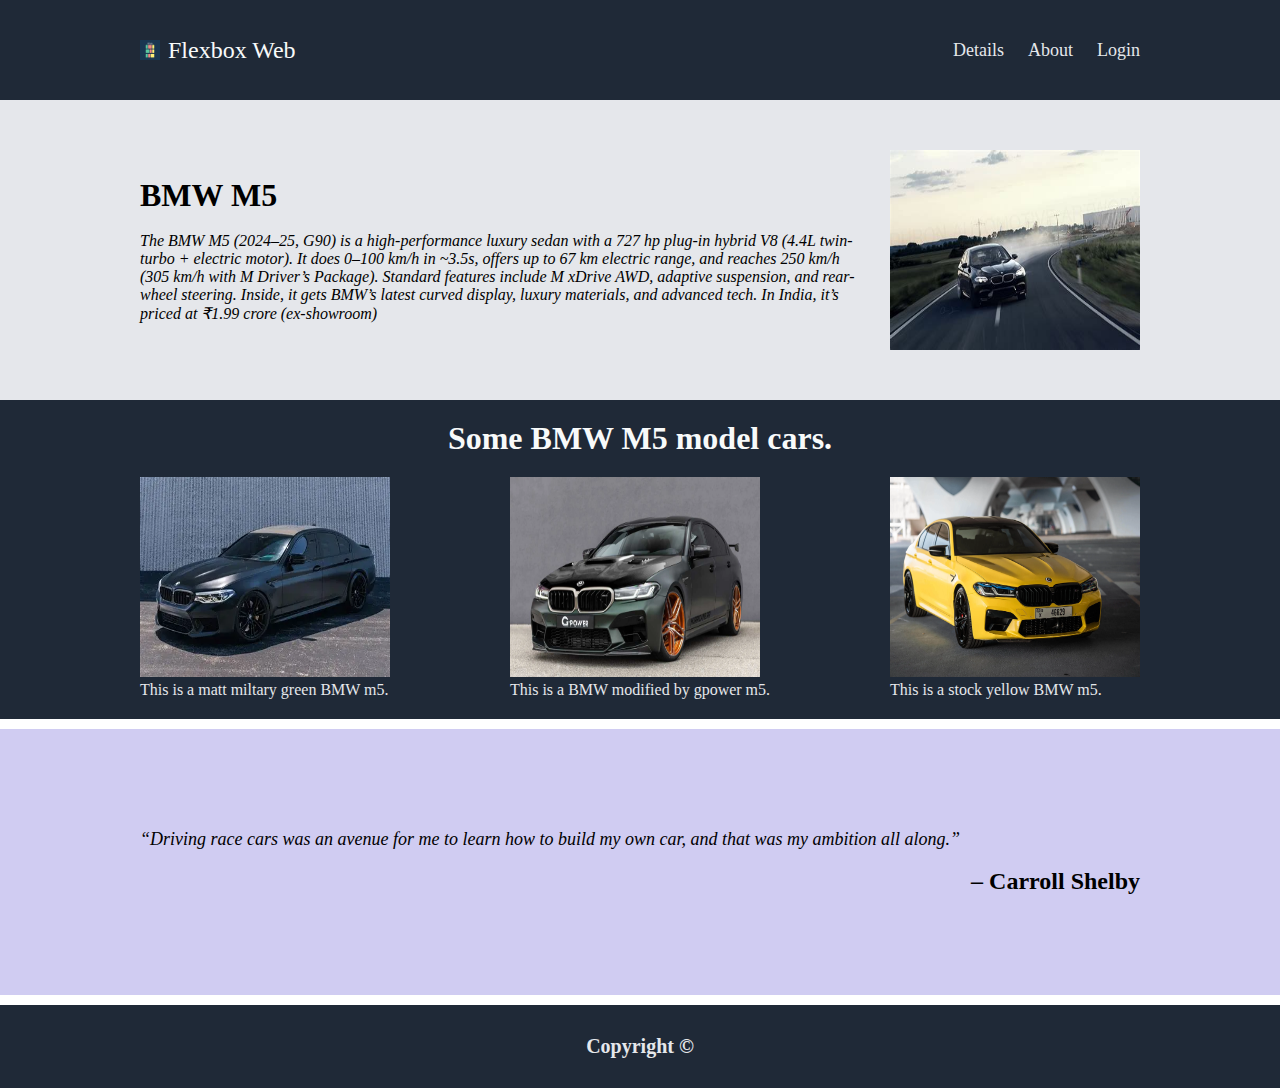
<file: index.html>
<!DOCTYPE html>
<html lang="en">
<head>
    <meta charset="UTF-8">
    <meta name="viewport" content="width=device-width, initial-scale=1.0">
    <title>Flexbox Practice</title>
    <link rel="stylesheet" href="style.css">
</head>
<body>
    <div class="header">
        <div class="flex">
            <img  class="flex1" src="flex.png" alt="logo">
        <p class="head">Flexbox Web</p>
        </div>
        <div class="link">
            <a href="details.html">Details</a>
               <a href="about.html">About</a>
                  <a href="login.html">Login</a>
        </div>
    </div>
    <div class="car">
        <div class="carinfo">
            <h1>BMW M5</h1>
            <br>
            <p class="m5">The BMW M5 (2024–25, G90) is a high-performance luxury sedan with a 727 hp plug-in hybrid V8 (4.4L twin-turbo + electric motor). It does 0–100 km/h in ~3.5s, offers up to 67 km electric range, and reaches 250 km/h (305 km/h with M Driver’s Package). Standard features include M xDrive AWD, adaptive suspension, and rear-wheel steering. Inside, it gets BMW’s latest curved display, luxury materials, and advanced tech. In India, it’s priced at ₹1.99 crore (ex-showroom)</p>

        </div>
        <div class="image">
            <img  src="OIP.jpeg" alt="BMW photo">
        </div>
    </div>
    <div class="m5heading">
        <h1>Some BMW M5 model cars.</h1>
    </div>
        <div class="m5img1">
            <div>
            <img src="m51.webp" alt="m5 photo"><br>
            <p>This is a matt miltary green BMW m5.</p>
            </div>
            <div>
             <img src="m52.webp" alt="m5 photo"><br>
            <p>This is a BMW modified by gpower m5.</p>
            </div>
            <div>
             <img src="m53.webp" alt="m5 photo"><br>
            <p>This is a stock yellow BMW m5.</p>
            </div>
    </div>
    <div class="quotesection">
        <p class="quote">“Driving race cars was an avenue for me to learn how to build my own car, and that was my ambition all along.”</p>
        <br>
        <h2 class="quote1"> – Carroll Shelby</h2>
    </div>
    <div class="footer">
        <h1>Copyright &copy;</h1>
    </div>
</body>
</html>
</file>
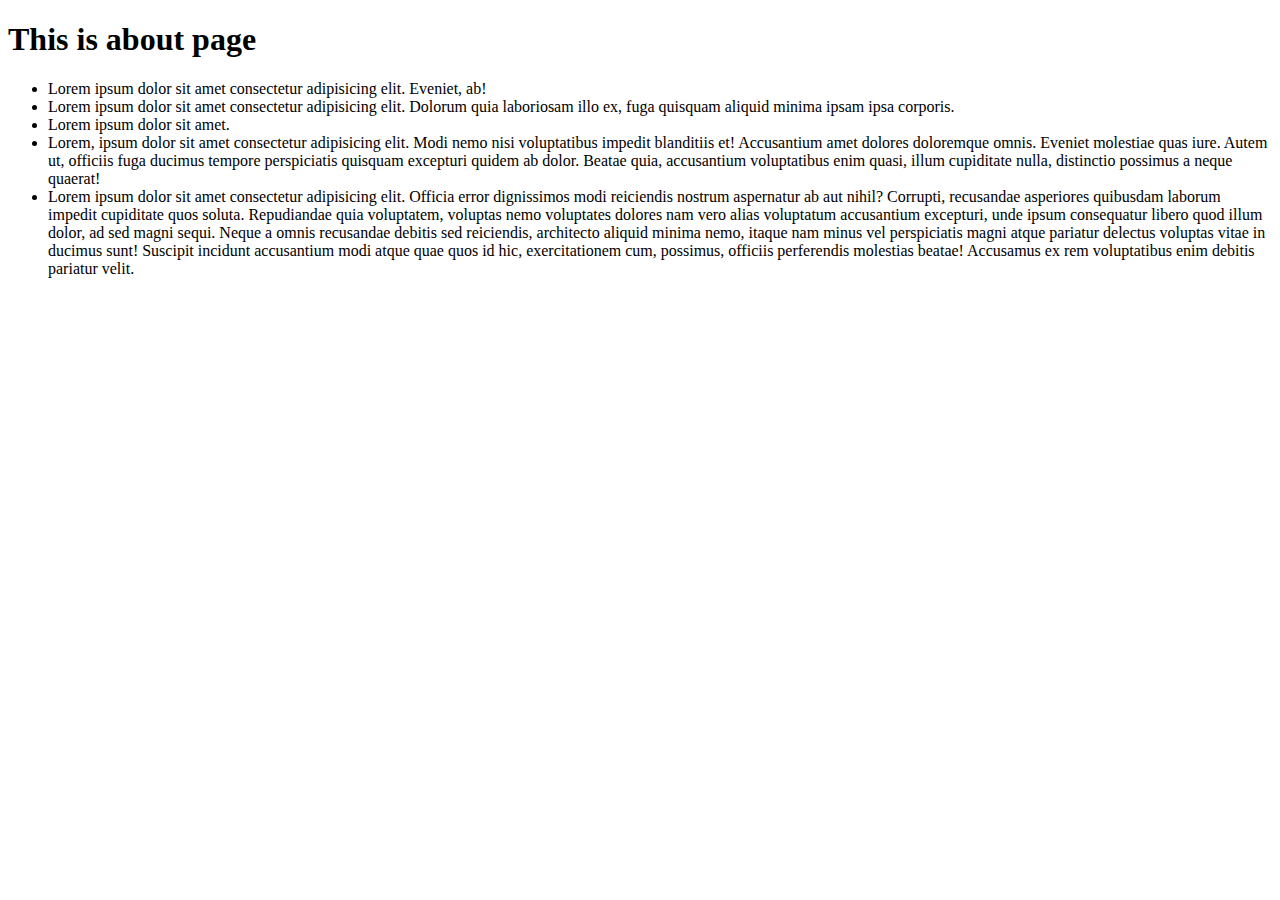
<file: about.html>
<!DOCTYPE html>
<html lang="en">
<head>
    <meta charset="UTF-8">
    <meta name="viewport" content="width=device-width, initial-scale=1.0">
    <title>About page</title>
</head>
<body>
    <h1>This is about page</h1>
    <ul>
        <li>Lorem ipsum dolor sit amet consectetur adipisicing elit. Eveniet, ab!</li>
        <li>Lorem ipsum dolor sit amet consectetur adipisicing elit. Dolorum quia laboriosam illo ex, fuga quisquam aliquid minima ipsam ipsa corporis.</li>
        <li>Lorem ipsum dolor sit amet.</li>
        <li>Lorem, ipsum dolor sit amet consectetur adipisicing elit. Modi nemo nisi voluptatibus impedit blanditiis et! Accusantium amet dolores doloremque omnis. Eveniet molestiae quas iure. Autem ut, officiis fuga ducimus tempore perspiciatis quisquam excepturi quidem ab dolor. Beatae quia, accusantium voluptatibus enim quasi, illum cupiditate nulla, distinctio possimus a neque quaerat!</li>
        <li>Lorem ipsum dolor sit amet consectetur adipisicing elit. Officia error dignissimos modi reiciendis nostrum aspernatur ab aut nihil? Corrupti, recusandae asperiores quibusdam laborum impedit cupiditate quos soluta. Repudiandae quia voluptatem, voluptas nemo voluptates dolores nam vero alias voluptatum accusantium excepturi, unde ipsum consequatur libero quod illum dolor, ad sed magni sequi. Neque a omnis recusandae debitis sed reiciendis, architecto aliquid minima nemo, itaque nam minus vel perspiciatis magni atque pariatur delectus voluptas vitae in ducimus sunt! Suscipit incidunt accusantium modi atque quae quos id hic, exercitationem cum, possimus, officiis perferendis molestias beatae! Accusamus ex rem voluptatibus enim debitis pariatur velit.</li>
    </ul>
    
</body>
</html>
</file>
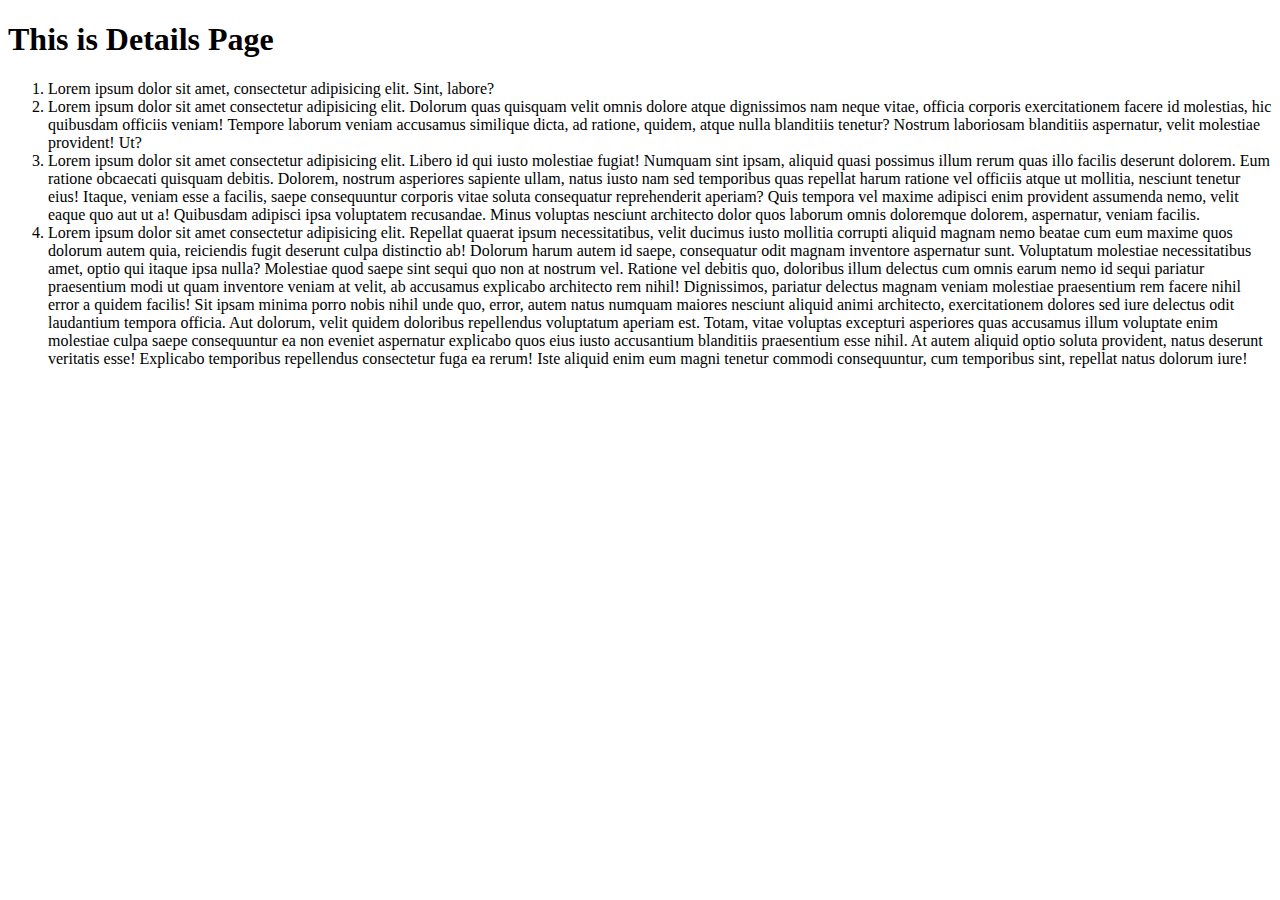
<file: details.html>
<!DOCTYPE html>
<html lang="en">
<head>
    <meta charset="UTF-8">
    <meta name="viewport" content="width=device-width, initial-scale=1.0">
    <title>Details page </title>
</head>
<body>
    <h1>This is Details Page</h1>
    <ol>
        <li>Lorem ipsum dolor sit amet, consectetur adipisicing elit. Sint, labore?</li>
        <li>Lorem ipsum dolor sit amet consectetur adipisicing elit. Dolorum quas quisquam velit omnis dolore atque dignissimos nam neque vitae, officia corporis exercitationem facere id molestias, hic quibusdam officiis veniam! Tempore laborum veniam accusamus similique dicta, ad ratione, quidem, atque nulla blanditiis tenetur? Nostrum laboriosam blanditiis aspernatur, velit molestiae provident! Ut?</li>
        <li>Lorem ipsum dolor sit amet consectetur adipisicing elit. Libero id qui iusto molestiae fugiat! Numquam sint ipsam, aliquid quasi possimus illum rerum quas illo facilis deserunt dolorem. Eum ratione obcaecati quisquam debitis. Dolorem, nostrum asperiores sapiente ullam, natus iusto nam sed temporibus quas repellat harum ratione vel officiis atque ut mollitia, nesciunt tenetur eius! Itaque, veniam esse a facilis, saepe consequuntur corporis vitae soluta consequatur reprehenderit aperiam? Quis tempora vel maxime adipisci enim provident assumenda nemo, velit eaque quo aut ut a! Quibusdam adipisci ipsa voluptatem recusandae. Minus voluptas nesciunt architecto dolor quos laborum omnis doloremque dolorem, aspernatur, veniam facilis.</li>
        <li>Lorem ipsum dolor sit amet consectetur adipisicing elit. Repellat quaerat ipsum necessitatibus, velit ducimus iusto mollitia corrupti aliquid magnam nemo beatae cum eum maxime quos dolorum autem quia, reiciendis fugit deserunt culpa distinctio ab! Dolorum harum autem id saepe, consequatur odit magnam inventore aspernatur sunt. Voluptatum molestiae necessitatibus amet, optio qui itaque ipsa nulla? Molestiae quod saepe sint sequi quo non at nostrum vel. Ratione vel debitis quo, doloribus illum delectus cum omnis earum nemo id sequi pariatur praesentium modi ut quam inventore veniam at velit, ab accusamus explicabo architecto rem nihil! Dignissimos, pariatur delectus magnam veniam molestiae praesentium rem facere nihil error a quidem facilis! Sit ipsam minima porro nobis nihil unde quo, error, autem natus numquam maiores nesciunt aliquid animi architecto, exercitationem dolores sed iure delectus odit laudantium tempora officia. Aut dolorum, velit quidem doloribus repellendus voluptatum aperiam est. Totam, vitae voluptas excepturi asperiores quas accusamus illum voluptate enim molestiae culpa saepe consequuntur ea non eveniet aspernatur explicabo quos eius iusto accusantium blanditiis praesentium esse nihil. At autem aliquid optio soluta provident, natus deserunt veritatis esse! Explicabo temporibus repellendus consectetur fuga ea rerum! Iste aliquid enim eum magni tenetur commodi consequuntur, cum temporibus sint, repellat natus dolorum iure!</li>  
    </ol>
    
</body>
</html>
</file>
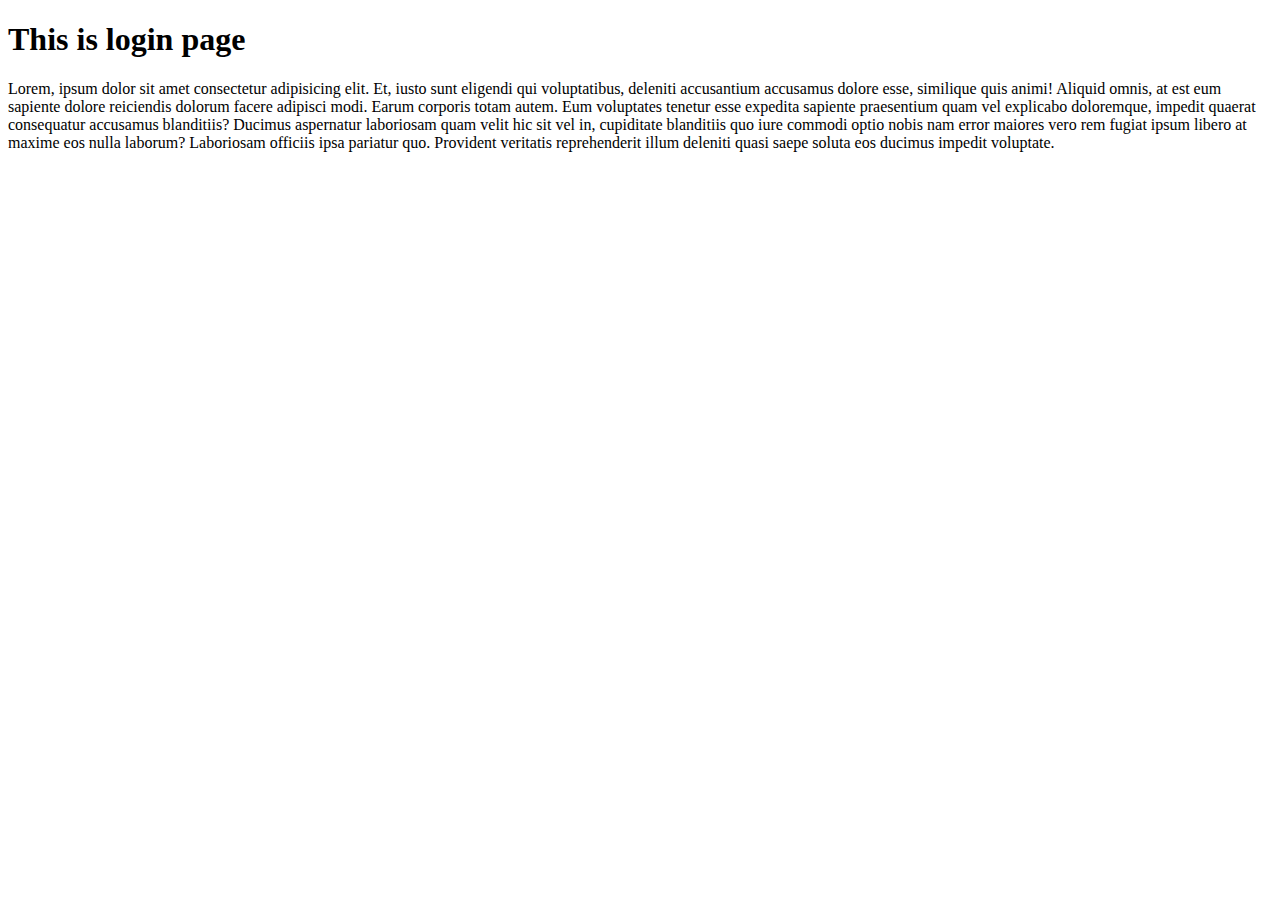
<file: login.html>
<!DOCTYPE html>
<html lang="en">
<head>
    <meta charset="UTF-8">
    <meta name="viewport" content="width=device-width, initial-scale=1.0">
    <title>Login page</title>
</head>
<body>
    <h1>This is login page</h1>
    <p>Lorem, ipsum dolor sit amet consectetur adipisicing elit. Et, iusto sunt eligendi qui voluptatibus, deleniti accusantium accusamus dolore esse, similique quis animi! Aliquid omnis, at est eum sapiente dolore reiciendis dolorum facere adipisci modi. Earum corporis totam autem. Eum voluptates tenetur esse expedita sapiente praesentium quam vel explicabo doloremque, impedit quaerat consequatur accusamus blanditiis? Ducimus aspernatur laboriosam quam velit hic sit vel in, cupiditate blanditiis quo iure commodi optio nobis nam error maiores vero rem fugiat ipsum libero at maxime eos nulla laborum? Laboriosam officiis ipsa pariatur quo. Provident veritatis reprehenderit illum deleniti quasi saepe soluta eos ducimus impedit voluptate.</p>
</body>
</html>
</file>
<file: style.css>
*{
    padding: 0px;
    margin: 0px;
    box-sizing: border-box;
}
.header{
    display: flex;
    justify-content: space-between;
    align-items: center;
    background-color: #1f2937;
    padding: 0 140px;
    height: 100px;
}
.flex{
    display: flex;
    align-items: center;
    gap: 8px;
}
.flex1{
    height: 20px;
    width: 20px;
}
.head {
    color: #f8fafa;
    font-size: 24px;
    transition: color 0.3s;
}
.head:hover{
    color: rgb(110, 155, 80);
}
.link{
    display: flex;
    gap: 24px;
}

.link ,a{
    color: #e5e7eb;
    font-size: 18px;
    text-decoration: none;
    transition: color 0.3s;
}

.link ,a:hover{
    color: aqua;
}
.car{
    display: flex;
    justify-content: center;
    align-items: center;
    padding: 50px 140px;
    background-color: #e5e7eb;
    gap: 30px;
}
.image ,img{
    height: 200px;
    width: 250px;
}
.m5{
    font-size: 16px;
    font-style: italic;
    color: black;

}
.m5heading{
    display: flex;
    justify-content: center;
    align-items: center;
    padding-top: 20px;
    background-color: #1f2937;
    color: #f8fafa;
}
.m5img1{
    display: flex;
    justify-content: space-between;
    padding: 20px 140px;
    align-items: center;
    background-color: #1f2937;
    color:#e5e7eb;

}
.quotesection{
    padding: 100px 140px;
    background-color:rgba(165, 158, 231, 0.527) ;
    margin-top: 10px;
}
.quote{
    font-size: 18px;
    font-family: Georgia, 'Times New Roman', Times, serif;
    font-style: italic;
}
.quote1{
    font-size: 24px;
    text-align: end;

}
.footer{
    display: flex;
    justify-content: center;
    align-items: center;
    padding: 30px 140px;
    font-size: 10px;
    background-color: #1f2937;
    color: #e5e7eb;
    margin-top: 10px;
    transition: color 0.3s;
}
.footer h1:hover{
    color: cadetblue;
}
</file>
